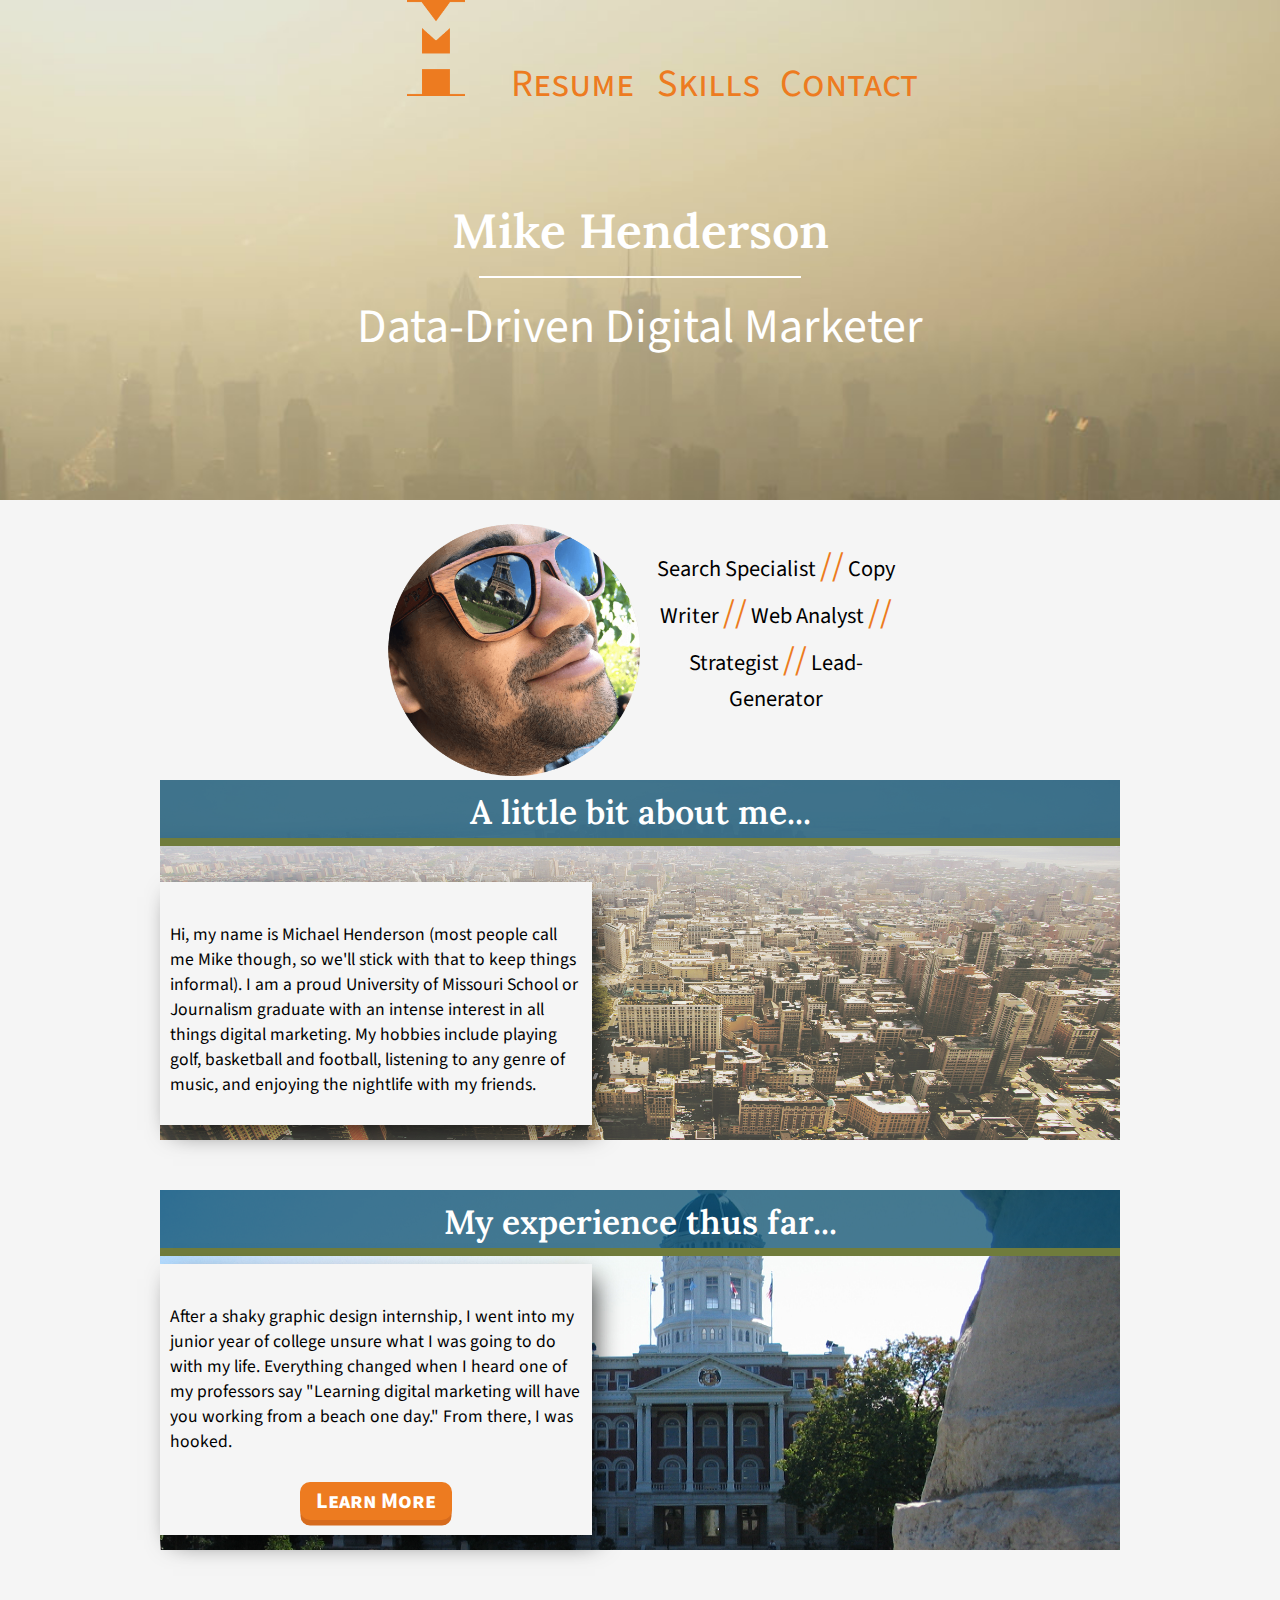
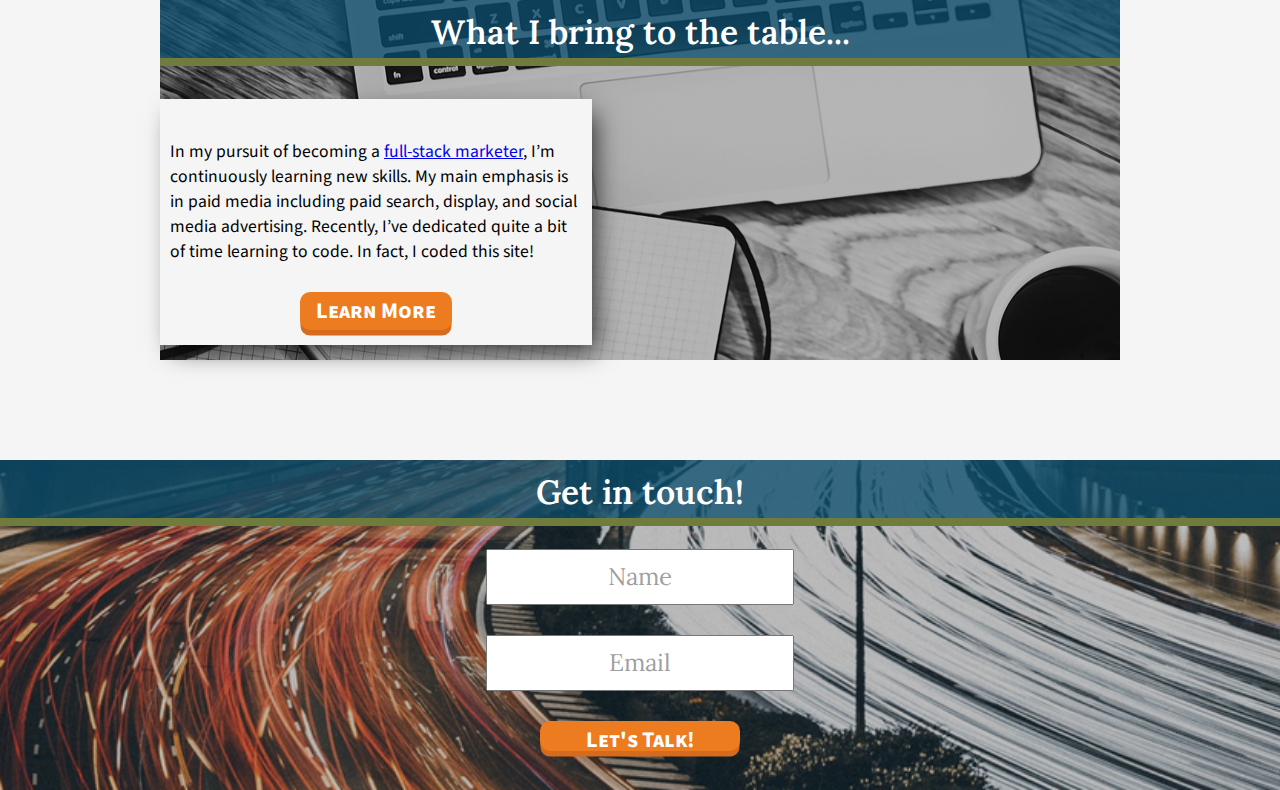
<file: index.html>
<!DOCTYPE html>
<html lang="en">
	<head>
    	<meta charset="utf-8">
    	<meta name="description" content="Mike Henderson is a Mizzou grad with extensive experience in the online marketing space.">
    	<meta name="keywords" content="michael henderson, chicago digital marketer, mike henderson">
    	<meta name="viewport" content="width=device-width">
    	<meta name="viewport" content="initial-scale=1, maximum-scale=1, user-scalable=no">

	
		<title>Michael Henderson - Digital Marketer</title>

		<!--Google fonts -->
		<link href='https://fonts.googleapis.com/css?family=Lora:400,700' rel='stylesheet' type='text/css'>
		<link href='https://fonts.googleapis.com/css?family=Source+Sans+Pro:400,700,900,300italic' rel='stylesheet' type='text/css'>

		<!--External CSS -->
		<link rel="stylesheet" href="css/normalize.css">
		<link rel="stylesheet" href="css/index-style.css">
	</head>
	<body>
	<div id="wrapper">
	<header>
		<nav>
			<!--LOGO <a href="index.html"><img src="" alt=""></a> -->
			<ul id="page-header-right">
				<a href="index.html"><li id="logo"><img src="images/New_Logo_Orange.png"></li></a>
				<a href="resume.html"><li class="row1">Resume</li></a>
				<a href="skills.html"><li class="row1">Skills</li></a>
				<a href="contact.html"><li class="row2">Contact</li></a>
			</ul>
		</nav>
	</header>
	<div id="hero-image">
		<div id="hero-text">
			<p id="headline">Mike Henderson</p>
			<div id="divider"></div>
			<p id="subheadline">Data-Driven Digital Marketer</p>
		</div>	
	</div>
	<div id="bio">
		<img src="images/CirclePic.png" alt="Michael Henderson Bio Pic">
		<p>Search Specialist <span>//</span> Copy Writer <span>//</span> Web Analyst <span>//</span> Strategist <span>//</span> Lead-Generator</p>
	</div>
	<div class="hp-content" id="about">
		<h1>A little bit about me...</h1>
		<img src="images/midmorning.jpg" alt="cityscape">
			<div class="custom">
				<p>Hi, my name is Michael Henderson (most people call me Mike though, so we'll stick with that to keep things informal). I am a proud University of Missouri School or Journalism graduate with an intense interest in all things digital marketing. My hobbies include playing golf, basketball and football, listening to any genre of music, and enjoying the nightlife with my friends.</p>
			</div>
	</div>
	<div class="hp-content" id="experience">
		<h1>My experience thus far...</h1>
		<img src="images/jesse.jpg" alt="mizzou jesse">
			<div class="custom">
				<p>After a shaky graphic design internship, I went into my junior year of college unsure what I was going to do with my life. Everything changed when I heard one of my professors say "Learning digital marketing will have you working from a beach one day." From there, I was hooked.</p>
				<a href="resume.html"><button>Learn More</button></a>
			</div>
	</div>
	<div class="hp-content" id="bring-to-the-table">
		<h1>What I bring to the table...</h1>
		<img src="images/skills.jpg" alt="working desk">
			<div class="custom">
				<p>In my pursuit of becoming a <a href="http://www.geekwire.com/2013/commentary-startup-marketing-minds-aka-fullstack-marketers/" target="_blank">full-stack marketer</a>, I’m continuously learning new skills. My main emphasis is in paid media including paid search, display, and social media advertising. Recently, I’ve dedicated quite a bit of time learning to code. In fact, I coded this site!</p>
				<a href="skills.html"><button>Learn More</button></a>
			</div>
	</div>
	<footer>
		<h1>Get in touch!</h1>
		<form action="http://formspree.io/henderson.michael8@gmail.com" method="post">
			<input type="text" name="name" value="Name" class="formfield" required>
			<input type="email" name="email" value="Email" class="formfield" required>
			<input type="submit" name="submit" value="Let's Talk!" id="submit">
			<!--NEED TO USE JS TO DELETE DEFAULT VALUES-->
		</form>
	</footer>
	</div>
	<script type="text/javascript" src="js/jquery.min.js"></script>
	<script type="text/javascript" src="js/index.js"></script>	
	</body>
</html>
<!--
<!DOCTYPE html>
<html lang="en">
	<head>
    	<meta charset="utf-8">
    	<meta name="description" content="Mike Henderson is a Mizzou grad with extensive experience in the online marketing space.">
    	<meta name="keywords" content="michael henderson, chicago digital marketer, mike henderson">
	
		<title>Michael Henderson - Digital Marketer</title>
		
		<!--Google fonts
		<link href='http://fonts.googleapis.com/css?family=Titillium+Web:200,300,600,400,400italic,700,300italic,600italic|Oswald:400,300' rel='stylesheet' type='text/css'> -->

		<!--external CSS link
		<link rel="stylesheet" href="css/normalize.css">
		<link rel="stylesheet" href="css/index-style.css"> -->
<!--
	</head>
	<body>
	<div class="wrapper">
	<header>
		<nav>
			<a href="index.html"><img src="images/New_Logo_Thick.png" alt="Michael-Henderson-Logo"></a>
			<ul>
				<a href="index.html"><li class="row1">About</li></a>
				<a href="experience.html"><li class="row1">Experience</li></a>
				<a href="skills.html"><li class="row1">Skills</li></a>
				<a href="https://www.tumblr.com/blog/innuhendo" target="_blank"><li class="row2">Journal</li></a>
				<a href="the-other-michael-henderson.html"><li id="other">The <span>Other</span> Michael Henderson</li></a>
				<a href="contact.html"><li class="row2">Contact</li></a>
			</ul>
		</nav>
	</header>
		<article id="intro">
			<img class="bio-pic" src="images/Bio_Pic_Oval.png" alt="Michael-Henderson">
			<h1>A little bit about me...</h1>
				<p>Hi, my name is Michael Henderson (most people call me Mike though, so we'll stick with that to keep things informal). I am a proud University of Missouri School or Journalism graduate with an intense interest in all things digital marketing. My hobbies include playing golf, basketball and football, listening to any genre of music, and enjoying the nightlife with my friends.</p>  
		     	<p>Now, you may be asking yourself why you're here.  Well odds are it has something to do with that extremely handsome man to the left.  As I said earlier, I am a recent graduate so networking is a must. If you're feeling friendly, go ahead and connect with me socially through the tabs on the <a href="contact.html">contact page</a>. If you'd like to learn more about me, feel free to browse my site. After all, that's what it's here for.<span> Beware, though, for the "Other Michael Henderson" tab.</span></p>
		     	<p>If you're playing hard to get I can tell you everything you need to know right here. I am an online marketer.  I have experience in Paid Search Facebook Ads, RTB, and SEO.  I am currently the Digital Marketing Director at SuretyBonds.com.</p>
		</article>
		<div id="icon-bar">
			<div class="hp-icons favorite"><a href="#favorite"><img src="images/favorite.png" alt="Favorite-Things"></a></div>
			<div class="hp-icons map"><a href="#map"><img src="images/Map-Icon.png" alt="Map"></a></div>
			<div class="hp-icons sport"><a href="#sport"><img src="images/foam-finger.png" alt="Sports-Fan"></a></div>
			<div class="hp-icons music"><a href="#music"><img src="images/Music-note.png" alt="Music Note"></a></div>
		</div>
			<article id="favorite" class="content">
				<h2>My favorite things to eat, see, and do</h2>
					<ul class="favorited column1">
						<li><span>Movie:</span> Bad Boys 2</li>
						<li><span>Food:</span> Pizza</li>
						<li><span>Drink:</span> Jack and ginger ale</li>
						<li><span>Color:</span> Purple (if you can't tell by the design)</li>
					</ul>
					<ul class="favorited column2">
						<li><span>Sport to play:</span> Golf</li>
						<li><span>Sport to watch:</span> Basketball</li>
						<li><span>Place to visit:</span> Maui (pending more travel)</li>
						<li><span>Quote:</span> "Many a false step are made by standing still"</li>
					</ul>
			</article>
			<article id="map" class="content">
				<h2>Where in the world have I been?</h2>
					    <script src="https://maps.googleapis.com/maps/api/js"></script>
					    <script>
					      function initialize() {
					        var mapCanvas = document.getElementById('map-canvas');
					        var mapOptions = {
					          center: new google.maps.LatLng(56,-140),
					          zoom:4,
					          mapTypeId: google.maps.MapTypeId.ROADMAP
					        }
					        var map = new google.maps.Map(mapCanvas, mapOptions)
					      }
					      google.maps.event.addDomListener(window, 'load', initialize);
					      google.maps.event.trigger('map-canvas', 'resize');
					    </script>
                 		<div id="map-canvas"></div>
            </article>
			<article id="sport" class="content">
				<h2>My allegance goes toward the following</h2>
					<div class="sports-logo" id="mizzou-logo"><img src="images/mizzou_logo.png" alt="Mizzou Logo"></div>
					<div class="sports-logo" id="blues-logo"><img src="images/St_Louis_Blues_Logo.png" alt="STL Blues Logo"></div>
					<div class="sports-logo" id="cardinals-logo"><img src="images/St_Louis_Cardinals_Logo" alt="STL Cardinals Logo"></div>
					<div class="sports-logo" id="bulls-logo"><img src="images/Chicago_Bulls_logo.png" alt="Chicago Bulls Logo"></div>
			</article>
			<article id="music" class="content">
				<h2>Here's what I'm currently listening to</h2>
			</article>
		</div>
		<script type="text/javascript" src="js/jquery.min.js"></script>
		<script type="text/javascript" src="js/index.js"></script>
	</body>
	</html> -->
</file>
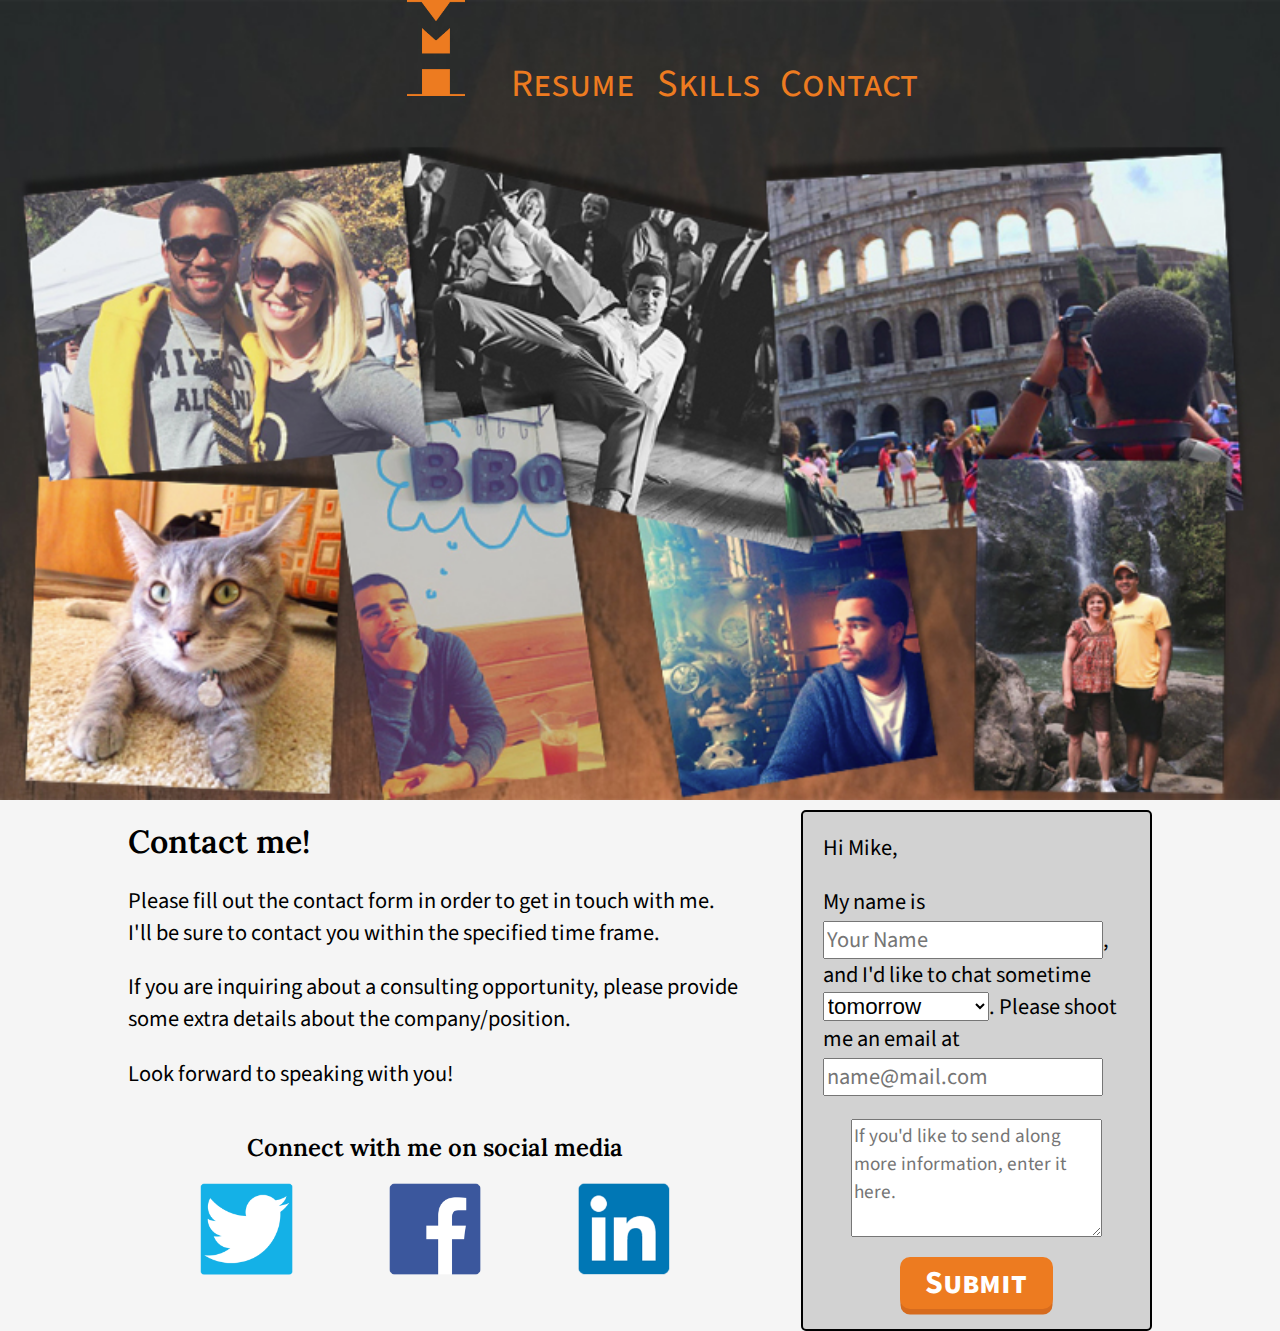
<file: contact.html>
<!DOCTYPE html>
<html lang="en">
	<head>
    	<meta charset="utf-8">
    	<meta name="description" content="Mike Henderson is a Mizzou grad with extensive experience in the online marketing space.">
    	<meta name="keywords" content="michael henderson, chicago digital marketer, mike henderson">
    	<meta name="viewport" content="width=device-width">
    	<meta name="viewport" content="initial-scale=1, maximum-scale=1, user-scalable=no">

	
		<title>Michael Henderson - Digital Marketer</title>

		<!--Google fonts -->
		<link href='https://fonts.googleapis.com/css?family=Lora:400,700' rel='stylesheet' type='text/css'>
		<link href='https://fonts.googleapis.com/css?family=Source+Sans+Pro:400,700,900,300italic' rel='stylesheet' type='text/css'>

		<!--External CSS -->
		<link rel="stylesheet" href="css/normalize.css">
		<link rel="stylesheet" href="css/contact-style.css">
	</head>
	<header>
		<nav>
			<!--LOGO <a href="index.html"><img src="" alt=""></a> -->
			<ul id="page-header-right">
				<a href="index.html"><li id="logo"><img src="images/New_Logo_Orange.png"></li></a>
				<a href="resume.html"><li class="row1">Resume</li></a>
				<a href="skills.html"><li class="row1">Skills</li></a>
				<a href="contact.html"><li class="row2">Contact</li></a>
			</ul>
		</nav>
	</header>
	<body>
		<div id="hero-image">
			<!--<img src="images/collage_transparent.png" alt="michael henderson collage">-->
		</div>
		<div id="wrapper">
			<div id="welcome">
			<h1>Contact me!</h1>
				<p>Please fill out the contact form in order to get in touch with me. I'll be sure to contact you within the specified time frame.</p>
				<p>If you are inquiring about a consulting opportunity, please provide some extra details about the company/position.</p>
				<p id="contact-thank-you">Look forward to speaking with you!</p>
			</div>
			<form action="http://formspree.io/henderson.michael8@gmail.com" method="post">
				<p id="contact-intro">Hi Mike,</p>
				<p>My name is <input type="text" id="name" placeholder="Your Name" required>, and I'd like to chat sometime <select name="time"> <option value="tomorrow">tomorrow</option> <option value="later-this-week">later this week</option> <option value="next-week">next week</option></select>. Please shoot me an email at <input type="email" id="email" name="email" placeholder="name@mail.com" required></p>
				<textarea name="more-information" id="more-information" rows="4" cols="42" placeholder="If you'd like to send along more information, enter it here."></textarea>
				<div id="button"><input type="submit" id="submit"></div>
			</form>
			<div id="social">
			<h2>Connect with me on social media</h2>
				<div class="social">
					<a href="https://twitter.com/innuHendo" target="_blank"><img src="images/twitter.png" alt="twitter-icon"></a>
				</div>
				<div class="social">
					<a href="https://www.facebook.com/mike.henderson.750" target="_blank"><img src="images/facebook.png" alt="facebook-icon"></a>
				</div>
				<div class="social">
					<a href="https://www.linkedin.com/in/mikedhenderson" target="_blank"><img src="images/linkedin.png" alt="linkedin-icon"></a>
				</div>
			</div>	
		</div>		
	</body>
</html>
</file>
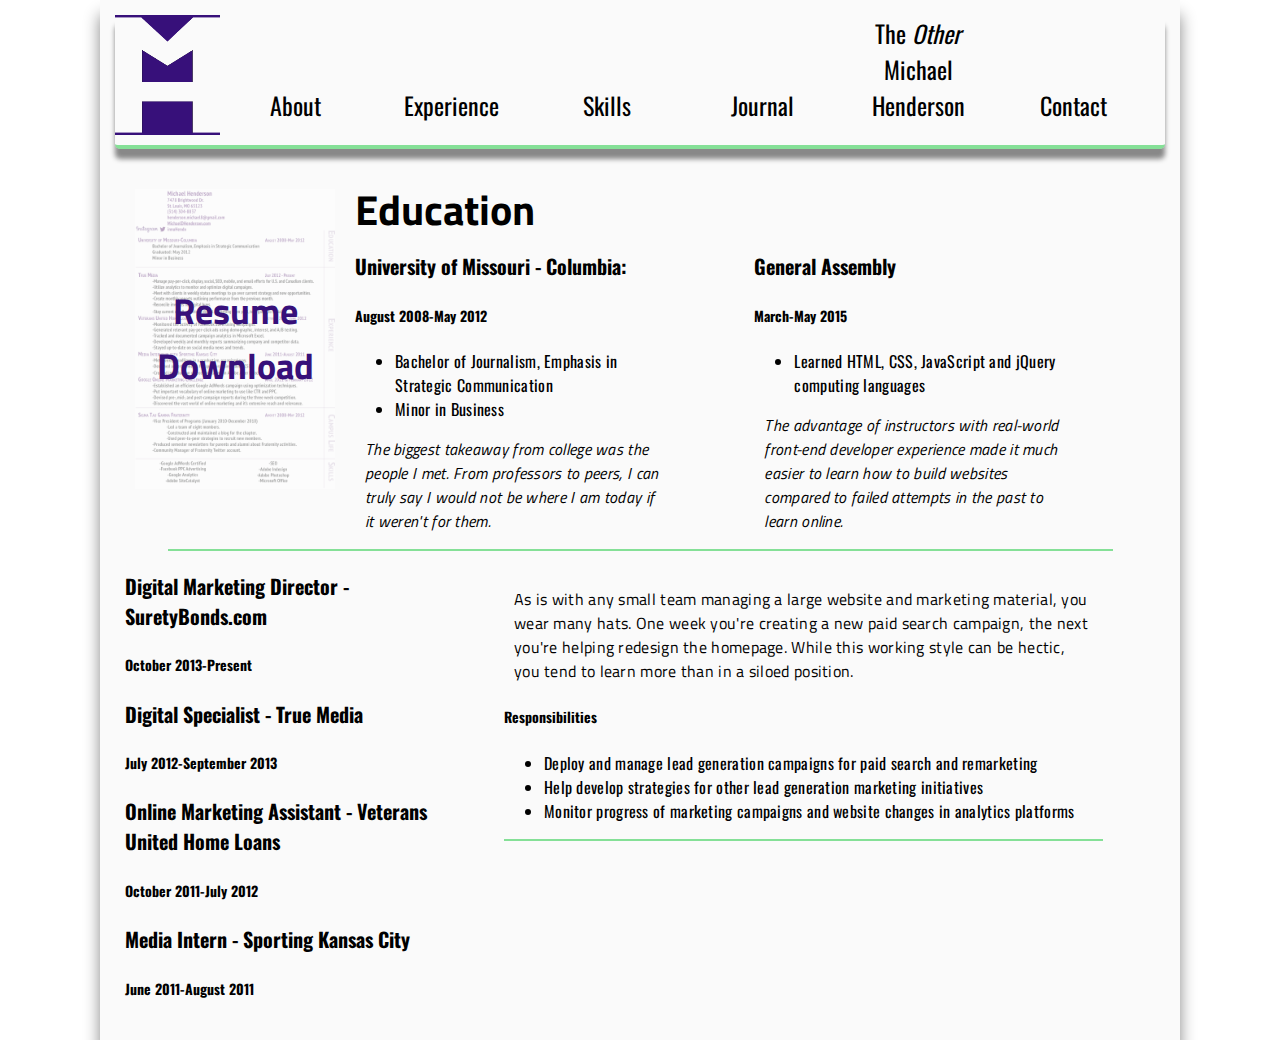
<file: experience.html>
<!DOCTYPE html>
<html lang="en">
	<head>
    	<meta charset="utf-8">
    	<meta name="description" content="Learn about Mike's education and experience as an online marketer">
    	<meta name="keywords" content="michael henderson experience, chicago digital marketer, mike henderson jobs">
	
		<title>Michael Henderson's Experience</title>
		
		<!--Google fonts -->
		<link href='http://fonts.googleapis.com/css?family=Titillium+Web:200,300,600,400,400italic,700,300italic,600italic|Oswald:400,300' rel='stylesheet' type='text/css'>

		<!-- external CSS link -->
		<link rel="stylesheet" href="css/normalize.css">
		<link rel="stylesheet" href="css/experience-style.css"> 

	</head>
	<body>
	<div class="wrapper">
	<header>
		<nav>
			<a href="index.html"><img src="images/New_Logo_Thick.png" alt="Michael-Henderson-Logo"></a>
			<ul>
				<a href="index.html"><li class="row1">About</li></a>
				<a href="experience.html"><li class="row1">Experience</li></a>
				<a href="skills.html"><li class="row1">Skills</li></a>
				<a href="https://www.tumblr.com/blog/innuhendo" target="_blank"><li class="row2">Journal</li></a>
				<a href="the-other-michael-henderson.html"><li id="other">The <span>Other</span> Michael Henderson</li></a>
				<a href="contact.html"><li class="row2">Contact</li></a>
			</ul>
		</nav>
	</header>
		<div id="resume">
			<a href="resume.pdf" target="_blank"><img src="images/resume.png" alt="michael henderson resume">
			<h2>Resume Download</h2></a>
		</div>
		<article id="education">
			<h1>Education</h1>
				<div class="edu-col">
				<h3>University of Missouri - Columbia:</h3>
					<h5>August 2008-May 2012</h5>
					<ul>
						<li>Bachelor of Journalism, Emphasis in Strategic Communication</li>
						<li>Minor in Business</li>
					</ul>
				<p>The biggest takeaway from college was the people I met. From professors to peers, I can truly say I would not be where I am today if it weren't for them.</p>
				</div>
				<div class="edu-col">
				<h3>General Assembly</h3>
					<h5>March-May 2015</h5>
					<ul>
						<li>Learned HTML, CSS, JavaScript and jQuery computing languages</li>
					</ul>
				<p>The advantage of instructors with real-world front-end developer experience made it much easier to learn how to build websites compared to failed attempts in the past to learn online. </p>
				</div>
		</article>
		<div id="page-break"></div>
		<div id="experience" class="desktop">
			<article id="job-titles">
			<a href="#surety"><div class="job">
			<h3>Digital Marketing Director - SuretyBonds.com</h3>
				<h5>October 2013-Present</h5>
			</div></a>
			<a href="#true"><div class="job">
			<h3>Digital Specialist - True Media</h3>
				<h5>July 2012-September 2013</h5>
			</div></a>
			<a href="#veterans"><div class= "job">
			<h3>Online Marketing Assistant - Veterans United Home Loans</h3>
				<h5>October 2011-July 2012</h5>
			</div></a>
			<a href="#sporting"><div class="job">
			<h3>Media Intern - Sporting Kansas City</h3>
				<h5>June 2011-August 2011</h5>
			</div></a>
			</article>
			<article id="responsibilities" class="scrollable desktop">
				<div id="surety">
					<p>As is with any small team managing a large website and marketing material, you wear many hats. One week you're creating a new paid search campaign, the next you're helping redesign the homepage. While this working style can be hectic, you tend to learn more than in a siloed position.</p>

					<h5>Responsibilities</h5>
					<ul>
						<li>Deploy and manage lead generation campaigns for paid search and remarketing</li>
						<li>Help develop strategies for other lead generation marketing initiatives</li>
						<li>Monitor progress of marketing campaigns and website changes in analytics platforms</li>
					</ul>
				</div>
				<div id="true">
					<p>My first job out of college at a small agency in Columbia, Missouri gave me a chance to learn the many different digital mediums. From paid search and SEO, to mobile and real-time bidding, my experience was a great primer in online marketing</p>

					<h5>Responsibilities</h5>
					<ul>
						<li>Manage pay-per-click, display (RTB), social, SEO, mobile, and email campaigns for U.S. and Canadian clients</li>
						<li>Create weekly/monthly reports to status meetings with clients</li>
						<li>Reconile invoices for digital buys</li>
					</ul>
				</div>
				<div id="veterans">
					<p>During my time at VU, I managed Facebook "Like" and lead generation campaigns targeting the military. This was my first endeavour into heavy demographic targeting and A/B testing.</p>

					<h5>Responsibilities</h5>
					<ul>
						<li>Generate relevant pay-per-click ads using Facebook demographic and interest data.</li>
						<li>Track and document campaign metrics in Microsoft Excel</li>
						<li>Develop weekly reports summarizing company and competitor analysis</li>
					</ul>
				</div>
				<div id="sporting">
					<p>Quite possibly the coolest job I've ever had was designing ads and graphics for signage in the new stadium of the MLS team Sporting Kansas City. This summer internship required a creative mind and attention to detail.</p>

					<h5>Responsibilities</h5>
					<ul>
						<li>Designed advertising for sponsors using Adobe Creative Suite</li>
						<li>Helped create introductory video for players in Adboe After Effects</li>
						<li>Met weekly deadlines in a productive, organized way</li>
					</ul>
				</div>
				</article>
			</div>
			<!-- Responsive Content -->
			<div class="mobile">
				<h3>Digital Marketing Director - SuretyBonds.com</h3>
				<h5>October 2013-Present</h5>
					<p>As is with any small team managing a large website and marketing material, you wear many hats. One week you're creating a new paid search campaign, the next you're helping redesign the homepage. While this working style can be hectic, you tend to learn more than in a siloed position.</p>

					<h5>Responsibilities</h5>
					<ul>
						<li>Deploy and manage lead generation campaigns for paid search and remarketing</li>
						<li>Help develop strategies for other lead generation marketing initiatives</li>
						<li>Monitor progress of marketing campaigns and website changes in analytics platforms</li>
					</ul>
			</div>
			<div class="mobile">
				<h3>Digital Specialist - True Media</h3>
				<h5>July 2012-September 2013</h5>
					<p>My first job out of college at a small agency in Columbia, Missouri gave me a chance to learn the many different digital mediums. From paid search and SEO, to mobile and real-time bidding, my experience was a great primer in online marketing</p>

					<h5>Responsibilities</h5>
					<ul>
						<li>Manage pay-per-click, display (RTB), social, SEO, mobile, and email campaigns for U.S. and Canadian clients</li>
						<li>Create weekly/monthly reports to status meetings with clients</li>
						<li>Reconile invoices for digital buys</li>
					</ul>
			</div>
			<div class="mobile">
				<h3>Online Marketing Assistant - Veterans United Home Loans</h3>
				<h5>October 2011-July 2012</h5>
					<p>During my time at VU, I managed Facebook "Like" and lead generation campaigns targeting the military. This was my first endeavour into heavy demographic targeting and A/B testing.</p>

					<h5>Responsibilities</h5>
					<ul>
						<li>Generate relevant pay-per-click ads using Facebook demographic and interest data.</li>
						<li>Track and document campaign metrics in Microsoft Excel</li>
						<li>Develop weekly reports summarizing company and competitor analysis</li>
					</ul>
			</div>
			<div class="mobile">
				<h3>Media Intern - Sporting Kansas City</h3>
				<h5>June 2011-August 2011</h5>
				<p>Quite possibly the coolest job I've ever had was designing ads and graphics for signage in the new stadium of the MLS team Sporting Kansas City. This summer internship required a creative mind and attention to detail.</p>

					<h5>Responsibilities</h5>
					<ul>
						<li>Designed advertising for sponsors using Adobe Creative Suite</li>
						<li>Helped create introductory video for players in Adboe After Effects</li>
						<li>Met weekly deadlines in a productive, organized way</li>
					</ul>
			</div>
	<script type="text/javascript" src="js/jquery.min.js"></script>
	<script type="text/javascript" src="js/experience.js"></script>
	</div>
	</body>
	</html>
</file>
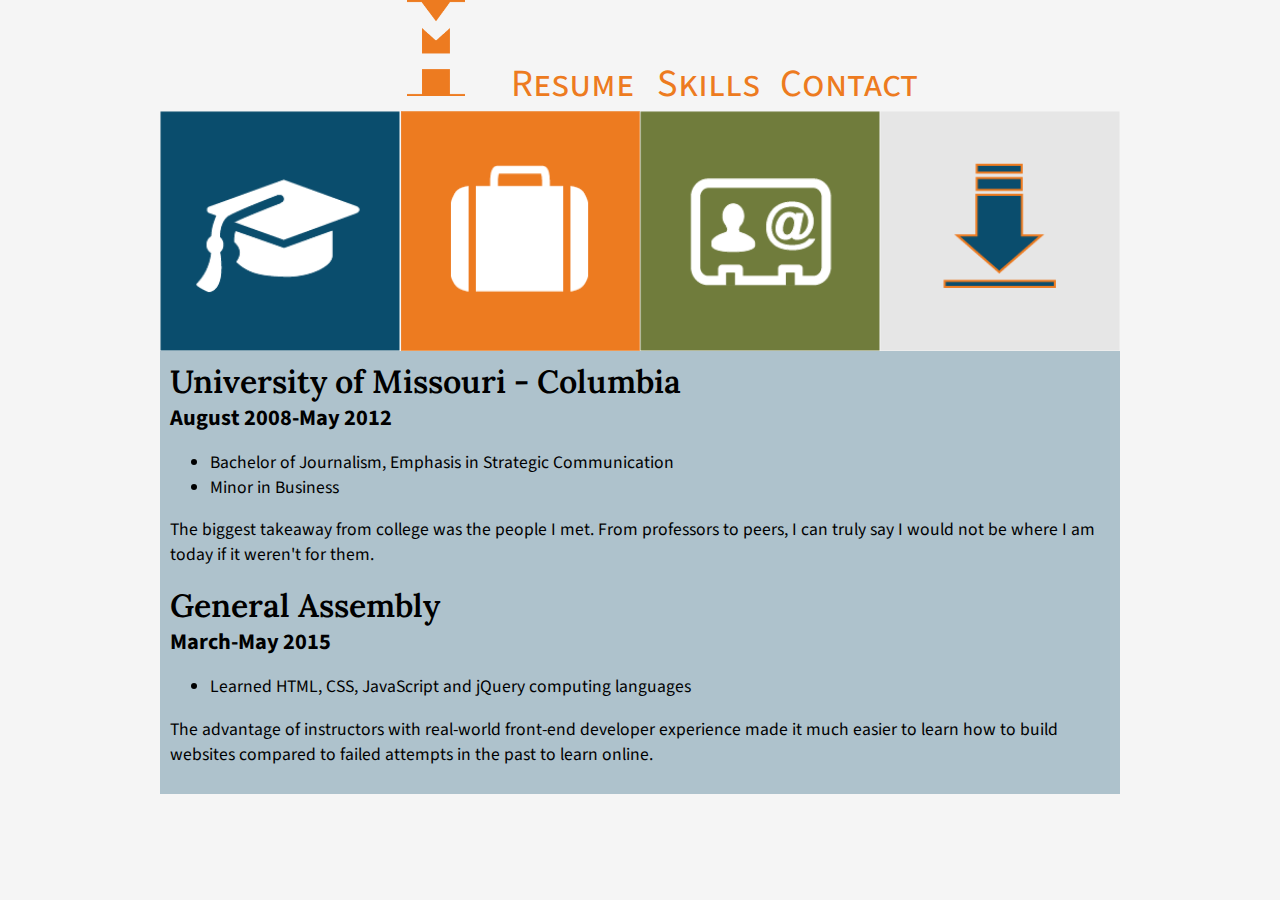
<file: resume.html>
<!DOCTYPE html>
<html lang="en">
	<head>
    	<meta charset="utf-8">
    	<meta name="description" content="Learn about Mike's education and experience as an online marketer">
    	<meta name="keywords" content="michael henderson experience, chicago digital marketer, mike henderson jobs">
    	<meta name="viewport" content="width=device-width">
    	<meta name="viewport" content="initial-scale=1, maximum-scale=1, user-scalable=no">
	
		<title>Michael Henderson's Resume</title>
		
		<!--Google fonts -->
		<link href='https://fonts.googleapis.com/css?family=Lora:400,700' rel='stylesheet' type='text/css'>
		<link href='https://fonts.googleapis.com/css?family=Source+Sans+Pro:400,700,900,300italic' rel='stylesheet' type='text/css'>

		<!-- external CSS link -->
		<link rel="stylesheet" href="css/normalize.css">
		<link rel="stylesheet" href="css/resume-style.css"> 

	</head>
	<header>
		<nav>
			<!--LOGO <a href="index.html"><img src="" alt=""></a> -->
			<ul id="page-header-right">
				<a href="index.html"><li id="logo"><img src="images/New_Logo_Orange.png"></li></a>
				<a href="resume.html"><li class="row1">Resume</li></a>
				<a href="skills.html"><li class="row1">Skills</li></a>
				<a href="contact.html"><li class="row2">Contact</li></a>
			</ul>
		</nav>
	</header>
	<body>
		<div id="wrapper">
			<div id="categories">
				<a href="#education"><img src="images/Graduation-Cap.png" alt="Michael Henderson's Education"></a>
				<a href="#experience"><img src="images/Briefcase.png" alt="Michael Henderson's Work Experience"></a>
				<a href="#contact"><img src="images/contact.png" alt="Michael Henderson's Contact Information"></a>
				<a href="#resume"><img src="images/download.png" alt="Download Michael Henderson's Resume"></a>
			</div>
				<article id="resume-content">
					<div id="education" class="content">
						<h3>University of Missouri - Columbia</h3>
							<h5>August 2008-May 2012</h5>
							<ul>
								<li>Bachelor of Journalism, Emphasis in Strategic Communication</li>
								<li>Minor in Business</li>
							</ul>
						<p>The biggest takeaway from college was the people I met. From professors to peers, I can truly say I would not be where I am today if it weren't for them.</p>
						<h3>General Assembly</h3>
							<h5>March-May 2015</h5>
							<ul>
								<li>Learned HTML, CSS, JavaScript and jQuery computing languages</li>
							</ul>
						<p>The advantage of instructors with real-world front-end developer experience made it much easier to learn how to build websites compared to failed attempts in the past to learn online. </p>
					</div>
					<div id="experience" class="content">
						<h3>Digital Marketing Director - SuretyBonds.com</h3>
							<h5>October 2013-Present</h5>
								<p>As is with any small team managing a large website and marketing material, you wear many hats. One week you're creating a new paid search campaign, the next you're helping redesign the homepage. While this working style can be hectic, you tend to learn more than in a siloed position.</p>

							<h5>Responsibilities</h5>
								<ul>
									<li>Deploy and manage lead generation campaigns for paid search and remarketing</li>
									<li>Help develop strategies for other lead generation marketing initiatives</li>
									<li>Monitor progress of marketing campaigns and website changes in analytics platforms</li>
								</ul>

						<h3>Digital Specialist - True Media</h3>
							<h5>July 2012-September 2013</h5>
								<p>My first job out of college at a small agency in Columbia, Missouri gave me a chance to learn the many different digital mediums. From paid search and SEO, to mobile and real-time bidding, my experience was a great primer in online marketing</p>

								<h5>Responsibilities</h5>
								<ul>
									<li>Manage pay-per-click, display (RTB), social, SEO, mobile, and email campaigns for U.S. and Canadian clients</li>
									<li>Create weekly/monthly reports to status meetings with clients</li>
									<li>Reconile invoices for digital buys</li>
								</ul>
						<h3>Online Marketing Assistant - Veterans United Home Loans</h3>
							<h5>October 2011-July 2012</h5>
								<p>During my time at VU, I managed Facebook "Like" and lead generation campaigns targeting the military. This was my first endeavour into heavy demographic targeting and A/B testing.</p>

								<h5>Responsibilities</h5>
								<ul>
									<li>Generate relevant pay-per-click ads using Facebook demographic and interest data.</li>
									<li>Track and document campaign metrics in Microsoft Excel</li>
									<li>Develop weekly reports summarizing company and competitor analysis</li>
								</ul>
						<h3>Media Intern - Sporting Kansas City</h3>
							<h5>June 2011-August 2011</h5>
								<p>Quite possibly the coolest job I've ever had was designing ads and graphics for signage in the new stadium of the MLS team Sporting Kansas City. This summer internship required a creative mind and attention to detail.</p>

								<h5>Responsibilities</h5>
								<ul>
									<li>Designed advertising for sponsors using Adobe Creative Suite</li>
									<li>Helped create introductory video for players in Adboe After Effects</li>
									<li>Met weekly deadlines in a productive, organized way</li>
								</ul>
					</div>			
					<div id="contact" class="content clearfix">
						<div id="form">
							<form action="http://formspree.io/henderson.michael8@gmail.com" method="post">
								<p id="contact-intro">Hi Mike,</p>
								<p>My name is <input type="text" id="name" placeholder="Your Name" required>, and I'd like to chat sometime <select name="time"> <option value="tomorrow">tomorrow</option> <option value="later-this-week">later this week</option> <option value="next-week">next week</option></select>. Please shoot me an email at <input type="email" id="email" name="email" placeholder="name@mail.com" required></p>
								<textarea name="more-information" id="more-information" rows="4" cols="42" placeholder="If you'd like to send along more information, enter it here."></textarea>
								<div id="button"><input type="submit" id="submit"></div>
							</form>
						</div>
						<div id="social_icons">
							<h3>Connect with me!</h3>
							<a href="https://www.linkedin.com/in/mikedhenderson"><img src="images/linkedin_logo.png" alt="michael henderson linkedin"></a>
							<a href="https://twitter.com/innuHendo"><img src="images/Twitter_logo.png" alt="michael henderson twitter"></a>
							<a href="https://www.facebook.com/mike.henderson.750"><img src="images/facebook.png" alt="michael henderson facebook"></a>
						</div>	
					</div>
					<div id="resume" class="content">
						<div id="resume-download">
							<div id="download-button">
								<a href="Resume.pdf" target="_blank" download="Michael_Henderson_Resume">Download My Resume!</a>
							</div>
							</div>
							<div id="resume-image">
								<a href="Resume.pdf"><img src="images/Resume_still.png" alt="Michael Henderson's Resume"></a>
							</div>	
						</div>
					</div>
				</article>
		</div>
		<script type="text/javascript" src="js/jquery.min.js"></script>
		<script type="text/javascript" src="js/resume.js"></script>		
	</body>
</html>
</file>
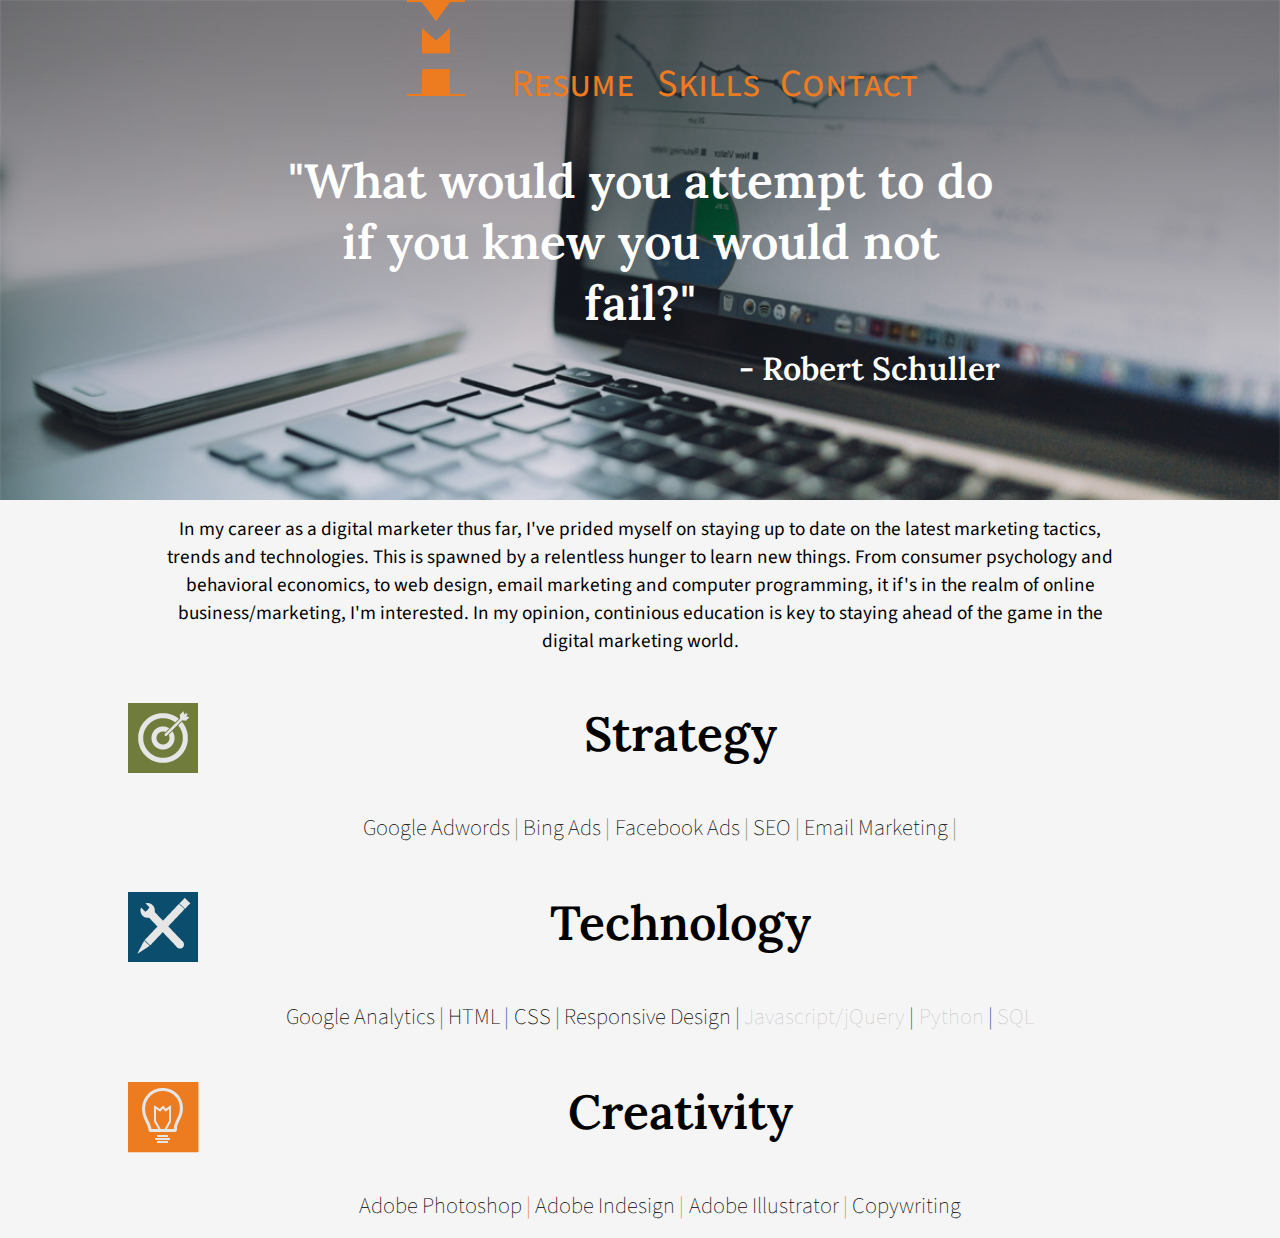
<file: skills.html>
<!DOCTYPE html>
<html lang="en">
	<head>
    	<meta charset="utf-8">
    	<meta name="description" content="Learn about Mike's constantly evolving digital marketing skills">
    	<meta name="keywords" content="michael henderson skills, chicago digital marketer, mike henderson online marketer">
    	<meta name="viewport" content="width=device-width">
    	<meta name="viewport" content="initial-scale=1, maximum-scale=1, user-scalable=no">
	
		<title>Michael Henderson's Skills</title>
		
		<!--Google fonts -->
		<link href='https://fonts.googleapis.com/css?family=Lora:400,700' rel='stylesheet' type='text/css'>
		<link href='https://fonts.googleapis.com/css?family=Source+Sans+Pro:400,700,900,300italic' rel='stylesheet' type='text/css'>

		<!-- external CSS link -->
		<link rel="stylesheet" href="css/normalize.css">
		<link rel="stylesheet" href="css/skills-style.css"> 

	</head>
	<header>
		<nav>
			<ul id="page-header-right">
				<a href="index.html"><li id="logo"><img src="images/New_Logo_Orange.png"></li></a>
				<a href="resume.html"><li class="row1">Resume</li></a>
				<a href="skills.html"><li class="row1">Skills</li></a>
				<a href="contact.html"><li class="row2">Contact</li></a>
			</ul>
		</nav>
	</header>
	<body>
		<div id="hero-image">
			<div id="hero-text">
				<p id="headline">"What would you attempt to do if you knew you would not fail?"</p>
				<p id="subheadline">- Robert Schuller</p>
			</div>	
		</div>
		<p> In my career as a digital marketer thus far, I've prided myself on staying up to date on the latest marketing tactics, trends and technologies. This is spawned by a relentless hunger to learn new things. From consumer psychology and behavioral economics, to web design, email marketing and computer programming, it if's in the realm of online business/marketing, I'm interested. In my opinion, continious education is key to staying ahead of the game in the digital marketing world.</p>
		<div id="skill-wrapper">
			<div id="strategy" class="skill">
				<img src="images/strategy.png">
				<h3>Strategy</h3>
					<ul>
						<li>Google Adwords <span>|</span></li>
						<li>Bing Ads <span>|</span></li>
						<li>Facebook Ads <span>|</span></li>
						<li>SEO <span>|</span></li>
						<li>Email Marketing <span>|</span></li>
					</ul>
			</div>
			<div id="technology" class="skill">
				<img src="images/Tech_Icon.png">
				<h3>Technology</h3>	
					<ul>
						<li>Google Analytics <span>|</span></li>
						<li>HTML <span>|</span></li>
						<li>CSS <span>|</span></li>
						<li>Responsive Design <span>|</span></li>
						<li class="learning">Javascript/jQuery <span>|</span></li>
						<li class="learning">Python <span>|</span></li>
						<li class="learning">SQL</li>
					</ul>
			</div>
			<div id="creativity" class="skill">
				<img src="images/Creative_Icon.png">
				<h3>Creativity</h3>
					<ul>
						<li>Adobe Photoshop <span>|</span></li>
						<li>Adobe Indesign <span>|</span></li>
						<li>Adobe Illustrator <span>|</span></li>
						<li>Copywriting</li>
					</ul>
			</div>
		</div>	
	</body>
</html>
</file>
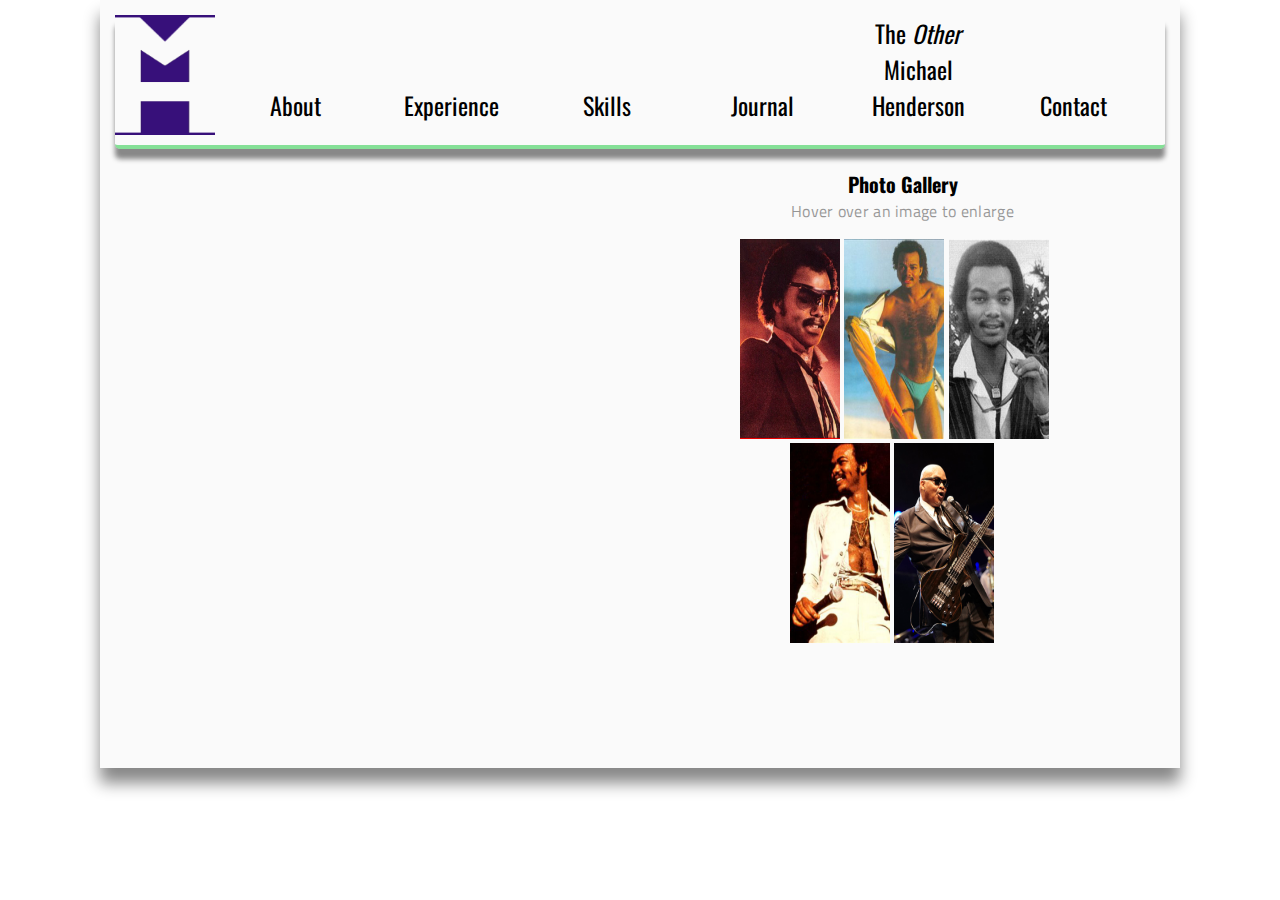
<file: the-other-michael-henderson.html>
<!DOCTYPE html>
<html lang="en">
	<head>
    	<meta charset="utf-8">
    	<meta name="description" content="Enjoy the sweet melody of the R&#38B legend Michael Henderson">
    	<meta name="keywords" content="michael henderson R&#38B, michael henderson music, mike henderson songs">
	
		<title>The Other Michael Henderson</title>
		
		<!--Google fonts -->
		<link href='http://fonts.googleapis.com/css?family=Titillium+Web:200,300,600,400,400italic,700,300italic,600italic|Oswald:400,300' rel='stylesheet' type='text/css'>

		<!-- external CSS link -->
		<link rel="stylesheet" href="css/normalize.css">
		<link rel="stylesheet" href="css/other-style.css"> 

	</head>
	<body>
	<div class="wrapper">
		<nav>
			<a href="index.html" target="_blank"><img src="images/New_Logo_Thick.png" alt="Michael-Henderson-Logo"></a>
			<ul>
				<a href="index.html" target="_blank"><li>About</li></a>
				<a href="experience.html" target="_blank"><li>Experience</li></a>
				<a href="skills.html" target="_blank"><li>Skills</li></a>
				<a href="https://www.tumblr.com/blog/innuhendo" target="_blank"><li>Journal</li></a>
				<a href="the-other-michael-henderson.html"><li>The <span>Other</span> Michael Henderson</li></a>
				<a href="contact.html" target="_blank"><li>Contact</li></a>
			</ul>
		</nav>
		<div id="spotify">
			<iframe src="https://embed.spotify.com/?uri=spotify%3Aalbum%3A7GW0RlC9HlwZIQusFOoHhO&theme=white&view=coverart" width="500" height="580" frameborder="0" allowtransparency="true"></iframe>
		</div>
		<div id="picture-set">
		<h3>Photo Gallery</h3>
			<p>Hover over an image to enlarge</p>

			<div id="picture-set-1">
				<img src="images/michael_henderson_1.jpg" alt="michael henderson slideshow">
				<img src="images/michael_henderson_2.jpg" alt="michael henderson slideshow">
				<img src="images/michael_henderson_3.jpg" alt="michael henderson slideshow">
			</div>
			<div id="picture-set-2">
					<img src="images/michael_henderson_4.jpg" alt="michael henderson slideshow">
					<img src="images/michael_henderson_5.jpg" alt="michael henderson slideshow">
			</div>
		</div>
	<script type="text/javascript" src="js/jquery.min.js"></script>
	<script type="text/javascript" src="js/other.js"></script>
	</div>
	</body>
	</html>
</file>
<file: css/index-style.css>
body{
	background-color: rgb(245,245,245);
	width: 100%;
	position: relative;
}
/*
#wrapper{
	max-width: 100%;
	margin: auto;
	background-color: rgb(230, 230, 230);
	box-shadow: 0px 15px 15px #888888;
}
*/
nav{
	font-family: 'Source Sans Pro', "san-serif";
	font-weight: 400;
	font-size: 2.4em;
	font-variant: small-caps;
	color: rgb(237, 123, 32);
	clear: both;
	width: 100%;
	text-align: center;
}

li img{
	height: auto;
	width: 1.5em;
}

nav ul{
	display: inline-block;
	float: right;
	padding: 0px;
	margin: 0px;
	width: 100%;
}

nav li{
	width: 10%;
	display: inline-block;
	text-align: center;
}

nav a:link{
	color: rgb(237, 123, 32);
	text-decoration: none;
}

nav a:visited{
	color: rgb(237, 123, 32);
	text-decoration: none;
}

nav a:hover{
	color: rgb(237, 123, 32);
	text-decoration: underline;
}

nav a li:hover{
	text-decoration: underline;
	color: rgba(112, 124, 60, 0.7);
	/*-moz-text-decoration-color: rgba(55, 16, 122, 0.7); /* Code for Firefox */
    /*text-decoration-color: rgba(55, 16, 122, 0.7);*/
}

#hero-image{
	background-image: url(../images/morning.jpg);
	height: 500px;
	width: 100%;
	background-color: rgb(10,77,109);
	background-repeat:no-repeat;
   	background-size: cover;
}

#hero-text{
	z-index: 1;
}

#headline{
	font-family: 'Lora', serif;
	font-weight: 600;
	font-size: 3em;
	text-align: center;
	color: white;
	margin-top: 0px;
	margin-bottom: 15px;
	padding-top: 200px;
}

#divider{
	width: 25%;
	margin-left: auto;
	margin-right: auto;
	border-style: solid;
	border-color: white;
	border-width: 0.1em;
}

#subheadline{
	font-family: 'Source Sans Pro', "san-serif";
	font-weight: 400;
	font-size: 3em;
	text-align: center;
	color: white;
	margin-top: 15px;
}

div #bio{
	margin-right: auto;
	margin-left: auto;
	margin-top: 20px;
	display: block;
	width: 40%;
	position: relative;
}

#bio p{
	font-family: 'Source Sans Pro', "san-serif";
	font-weight: 400;
	font-size: 1.4em;
	display: inline-block;
	max-width: 255px;
	height: auto;
	position: absolute;
	text-align: center;
	overflow: hidden;
}

#bio span{
	color: rgb(237, 123, 32);
	font-size: 1.5em;
}

#bio img{
	height: auto;
	max-width: 50%;
	display: inline-block;
	margin-right: 15px;
}

h1{
	font-family: 'Lora', serif;
	font-weight: 600;
	font-size: 2.1em;
	text-align: center;
	padding-top: 10px;
	padding-bottom: 5px;
	border-width: 0px 0px 8px 0px;
	border-style: solid;
	border-color: rgb(112, 124, 60);
	background-color: rgba(10,77,109, 0.75);
	color: white;
	margin-top: 100px;
}

div .custom{
	background-color: rgb(245, 245, 245);
    width: 45%;
    text-align: center;
    position: absolute;
    bottom: 15px;
	-webkit-box-shadow: 8px 10px 24px -5px rgba(0,0,0,0.75);
	-moz-box-shadow: 8px 10px 24px -5px rgba(0,0,0,0.75);
	box-shadow: 8px 10px 24px -5px rgba(0,0,0,0.75);
}

.custom button{
	margin-bottom: 15px;
	width: 35%;
	text-align: center;
	font-family: "source Sans Pro", "san-serif";
	font-weight: 700;
	font-size: 1.4em;
	font-variant: small-caps;
	background-color: rgb(237, 123, 32);
	color: white;
	border-color: rgba(237, 123, 32, 0.0);
	border-radius: 10px;
	-webkit-box-shadow: 0px 6px 0px -0.5px rgba(214,107,30,1);
	-moz-box-shadow: 0px 6px 0px -0.5px rgba(214,107,30,1);
	box-shadow: 0px 6px 0px -0.5px rgba(214,107,30,1);
	z-index: 10;
}

.hp-content{
	width: 75%;
	height: 360px;
	display: block;
	margin-left: auto;
	margin-right: auto;
}

.hp-content img{
    border: 0;
    width: 100%;
    height: 360px;
}

div .hp-content{
	position: relative;
	margin-bottom: 50px;
}

.hp-content h1{
	position: absolute;
	width: 100%;
	top: 0px;
	margin-top: 0px;
}

.hp-content p{
	font-family: 'Source Sans Pro', "san-serif";
	font-weight: 400;
	font-size: 1.1em;
	text-align: left;
	margin-top: 30px;
	padding: 10px 10px 10px 10px;
}

/*#about{
	background-image: url(../images/midmorning.jpg);
	background-color: rgb(10,77,109);
	background-repeat:no-repeat;
	background-size: cover;
}

#experience{
	background-image: url(../images/jesse.jpg);
	background-color: rgb(10,77,109);
	background-repeat:no-repeat;
	background-size: cover;
}

#bring-to-the-table{
	background-image: url(../images/skills.jpg);
	background-color: rgb(10,77,109);
	background-repeat:no-repeat;
	background-size: cover;
}*/

footer{
	margin-top: 50px;
	width: 100%;
	height: 330px;
	position: relative;
	bottom: 0;
	background-image: url(../images/night1.jpg);
	background-size: cover;
	display: block;
	margin-left: auto;
	margin-right: auto;
	background-repeat: no-repeat;
}

footer input{
	display: block;
	margin-bottom: 30px;
	width: 300px;
	height: 50px;
	margin-left: auto;
	margin-right: auto;
	font-family: "Lora", "serif";
	font-weight: 400;
	font-size: 1.5em;
	text-align: center;
	color: rgba(0, 0, 0, 0.4)
}

footer #submit{
	width: 200px;
	height: 30px;
	margin-left: auto;
	margin-right: auto;
	bottom: 0;
	font-family: "source Sans Pro", "san-serif";
	font-weight: 700;
	font-size: 1.4em;
	font-variant: small-caps;
	text-align: center;
	background-color: rgb(237, 123, 32);
	color: white;
	border-color: rgba(237, 123, 32, 0.0);
	border-radius: 10px;
	-webkit-box-shadow: 0px 6px 0px -0.5px rgba(214,107,30,1);
	-moz-box-shadow: 0px 6px 0px -0.5px rgba(214,107,30,1);
	box-shadow: 0px 6px 0px -0.5px rgba(214,107,30,1);
}

/*Responsive Design*/

@media screen and (max-width: 1000px){
	nav{
		font-size: 2em;
	}

	li img{
	height: auto;
	width: 1.7em;
	}

	nav #logo{
		width: 15%;
		padding: none;
		position: static;
	}

	nav li{
		width: 25%;
		position: relative;
		bottom: 25px;
	}

	#divider{
		width: 75%;
	}

	div #bio{
		width: 100%;
	}

	#bio img{
		max-width: 20%;
		margin-left: 50px;
	}

	#bio p{
		max-width: 60%;
	}

	div .custom{
		width: 100%;
		position: absolute;
		bottom: 0px;
		-webkit-box-shadow: 0px 10px 12px 0px rgba(150,150,150,0.65);
		-moz-box-shadow: 0px 10px 12px 0px rgba(150,150,150,0.65);
		box-shadow: 0px 10px 12px 0px rgba(150,150,150,0.65);
	}

	.hp-content{
		width: 100%;
	}

	/*article{
		width: 100%;
	}*/

	.hp-content h1{
		font-size: 1.8em;
	}

	.custom p{
		margin-bottom: 0px;
		position: relative;
		bottom: 15px;
	}

	.custom button{
		margin-bottom: 10px;
	}
}

@media screen and (max-width: 715px){
	/*.hp-content img{
		visibility: visible;
	}*/

	#bio img{
		margin-right: 0px;
		margin-left: 0px;
		max-width: 50%;
	}	

	#bio p{
		max-width: 50%;
		font-size: 2em;
		margin-right: 5px;
	}

	div .hp-content{
		height: 450px;
	}
}

@media screen and (max-width: 715px) and (max-width: 670px){
	#bio p{
		font-size: 1.8em;
	}

	#headline{
		padding-top: 125px;
	}
}

@media screen and (max-width: 715px) and (max-width: 540px){
	#bio p{
		font-size: 1.5em;
	}
}

@media screen and (max-width: 715px) and (max-width: 450px){
	#bio p{
		font-size: 1.2em;
	}

	.custom button{
		width: 50%;
	}
}

@media screen and (max-width: 715px) and (max-width: 360px){
	#bio p{
		font-size: 1em;
	}
}

/*
.clearfix:after {
     content: ".";
     display: block;
     clear: both;
     visibility: hidden;
     line-height: 0;
     height: 0;
}

.wrapper{
	max-width: 1050px;
	margin: auto;
	padding: 15px;
	background-color: rgb(250, 250, 250);
	box-shadow: 0px 15px 15px #888888;
}

nav{
	box-shadow: 0px 10px 5px #888888;
	margin-bottom: 20px;
	border-bottom: solid rgba(16, 198, 51, 0.5) 4px;
	border-radius: 5px;
	clear: both;
	width: 100%;
	height: 130px;
}

nav img{
	width: 10%;
	height: 120px;
	float: left;
	display: inline-block;
}

nav ul{
	display: inline-block;
	float: right;
	padding: 0px;
	margin: 0px;
	width: 90%;
}

nav li{
	width: 16%;
	display: inline-block;
	text-align: center;
	font-family: 'Oswald', sans-serif; font-weight: 400;
	font-size: 24px;
}

nav a:link{
	text-decoration: none;
	color: black;
}

nav a:visited{
	text-decoration: none;
	color: black;
}

nav a:hover{
	text-decoration: underline;
	color: black;
}

nav a li:hover{
	text-decoration: underline;
	color: rgba(55, 16, 122, 0.7);
	-moz-text-decoration-color: rgba(55, 16, 122, 0.7); *//* Code for Firefox */
    /*text-decoration-color: rgba(55, 16, 122, 0.7);
}

nav li span{
	font-style: italic;
}

#intro img{
	float: left;
	width: 20%;
}

#intro{
	background-color: rgba(55, 16, 122, 0.5);
	width: 100%;
	border-radius: 25px;
}

article h1{
	font-family: 'Titillium Web', sans-serif; font-weight: 700;
	font-size: 3em;
	margin-bottom: 10px;
}

#intro p{
	font-family: 'Titillium Web', sans-serif; font-weight: 400;
	margin-right: 10px;
	margin-left: 10px;
	font-size: 1em;
	letter-spacing: 0.3px;
}

#icon-bar{
	width: 100%;
}

#icon-bar div{
	display: inline-block;
	width: 24%;
}

.hp-icons img{
	width: 100px;
	height: 110px;
	margin: 20px 75px 0px 75px;
}

article .content{
	width: 100%;
}

article h2{
	font-family: 'Titillium Web', sans-serif; font-weight: 700;
	font-size: 2em;
	width: 100%;
	margin-bottom: 10px;
	text-align: center;
}

.faded{
	opacity: 0.4;
}

#favorite ul{
	width: 40%;
	display: inline-block;
}

ul.favorited{
	list-style-image: url('../images/favorite-bullet-blue.png');
}

.column1{
	margin-left: 7%;
}

*/
/*.column2{
	margin-right: 10%;
}*/
/*
.favorited li{
	font-family: 'Titillium Web', sans-serif; font-weight: 400;
	font-size: 1em;
	letter-spacing: 0.3px;
	padding-bottom: 5px;
}

.favorited li span{
	font-weight: bold;
}

#favorite{
	display: none;
}

#map{
	display: none;
}

#sport{
	display: none;
}

#music{
	display: none;
}

.hidden{
	display: none;
}

.sports-logo{
	display: inline;
	position: relative;
	width: 25%;
}

#mizzou-logo{
	z-index: 10;
	left: 20px;
}

#blues-logo{
	right: 20px;
}

#cardinals-logo{
	z-index: 10;
	left: -120px;
}

#bulls-logo{
	left: 720px;
	top: -300px;
}

body{
	height: 100%;
}

html{
	height: 100%;
	background-image: url("../images/exposed-brick.png");
}
#map-canvas{
	width: 945px;
	height: 500px;
	margin-left: 4%;
}
*/
/*RESPONSIVE*/
/*
@media screen and (max-width: 1030px){
	#icon-bar .map{
		display: none;
	}

	#map{
		display: none;
	}

	#icon-bar div{
		width: 33%;
	}

	#sport div{
		position: static;
		width: 45%;
		margin-left: 10%;
	}

@media screen and (max-width: 940px){
	#favorite{
		display: inline-block;
	}

	#sport{
		display: inline-block;
	}

	#music{
		display: inline-block;
	}

	#icon-bar{
		display: none;
	}
}

@media screen and (max-width: 830px){
	nav #other{
		display: none;
	}

	nav ul{
		height: 100%;
	}

	nav li{
		width: 25%;
	}

	nav .row1{
		padding-bottom: 15px;
		border-bottom: 2px solid rgba(16, 198, 51, 0.5);
	}

	nav .row2{
		padding-top: 15px;
		margin-left: 8%;
	}
}
*/
</file>
<file: css/contact-style.css>
nav{
	font-family: 'Source Sans Pro', "san-serif";
	font-weight: 400;
	font-size: 2.4em;
	font-variant: small-caps;
	color: rgb(237, 123, 32);
	clear: both;
	width: 100%;
	text-align: center;
}

li img{
	height: auto;
	width: 1.5em;
}

nav ul{
	display: inline-block;
	float: right;
	padding: 0px;
	margin: 0px;
	width: 100%;
}

nav li{
	width: 10%;
	display: inline-block;
	text-align: center;
}

nav a:link{
	color: rgb(237, 123, 32);
	text-decoration: none;
}

nav a:visited{
	color: rgb(237, 123, 32);
	text-decoration: none;
}

nav a:hover{
	color: rgb(237, 123, 32);
	text-decoration: underline;
}

nav a li:hover{
	text-decoration: underline;
	color: rgba(112, 124, 60, 0.7);
}

body{
	background-color: rgb(245,245,245);
	width: 100%;
}

div #hero-image{
	margin: auto;
	text-align: center;
	width: 100%;
}

#hero-image{
	background-image: url(../images/Background_Collage.jpg);
	height: 800px;
	max-width: 100%;
	background-color: rgb(20,16,10);
	background-repeat:no-repeat;
	background-size: cover;
	background-position: center;
}

#wrapper{
	width: 80%;
	margin: auto;
}

#welcome{
	width: 60%;
	float: left;
}

#welcome h1{
	font-family: 'Lora', serif;
	font-weight: 600;
	font-size: 2em;
}

#welcome p{
	font-family: 'Source Sans Pro', "san-serif";
	font-weight: 400;
	font-size: 1.4em;
}

form{
	width: 30%;
	float: right;
	border: solid black 2px;
	margin-top: 10px;
	padding: 20px;
	border-radius: 5px;
	background-color: rgb(210, 210, 210);
}

form #contact-intro{
	margin-top: 0px;
}

form p{
	font-family: 'Source Sans Pro', "san-serif";
	font-weight: 400;
	font-size: 1.4em;
}

form input{
	font-family: 'Source Sans Pro', "san-serif";
	font-weight: 400;
	font-size: 1em;
	margin-top: 3px;
}

form textarea{
	font-family: 'Source Sans Pro', "san-serif";
	font-weight: 400;
	font-size: 1.2em;
	display: block;
	margin: auto;
	width: 80%;
	height: auto;
}

form #button{
	text-align: center;
	width: 100%
}

form #submit{
	width: 50%;
	height: auto;
	margin-top: 20px;
	margin-left: auto;
	margin-right: auto;
	font-family: "source Sans Pro", "san-serif";
	font-weight: 700;
	font-size: 2em;
	font-variant: small-caps;
	text-align: center;
	background-color: rgb(237, 123, 32);
	color: white;
	border-color: rgba(237, 123, 32, 0.0);
	border-radius: 10px;
	-webkit-box-shadow: 0px 6px 0px -0.5px rgba(214,107,30,1);
	-moz-box-shadow: 0px 6px 0px -0.5px rgba(214,107,30,1);
	box-shadow: 0px 6px 0px -0.5px rgba(214,107,30,1);
}

#social{
	display: block;
	float: left;
	text-align: center;
	width: 60%;
}

#social h2{
	font-family: 'Lora', serif;
	font-weight: 600;
	font-size: 1.5em;
	text-align: center;
}

div .social{
	width: 30%;
	display: inline-block;
}

.social img{
	width: 50%;
}

/*Responsive Design*/

@media screen and (max-width: 1000px){
	nav{
		font-size: 2em;
	}

	li img{
	height: auto;
	width: 1.7em;
	}

	nav #logo{
		width: 15%;
		padding: none;
		position: static;
	}

	nav li{
		width: 25%;
		position: relative;
		bottom: 25px;
	}

	#hero-image{
		background-image: url(../images/Background_Collage.jpg);
		height: 600px;
		max-width: 100%;
		background-color: rgb(20,16,10);
		background-repeat:no-repeat;
		background-size: cover;
		background-position: center;
	}

	#welcome{
		width: 80%;
		float: none;
		display: block;
		margin: auto;
		text-align: center;
	}

	form{
		width: 80%;
		float: none;
		border: solid black 2px;
		margin-top: 10px;
		margin-right: auto;
		margin-left: auto;
		display: block;
		padding: 20px;
		border-radius: 5px;
		background-color: rgb(210, 210, 210);
	}

	#social{
		display: block;
		float: none;
		text-align: center;
		width: 80%;
		margin: auto;
	}
}

@media screen and (max-width: 600px){
	#hero-image{
		background-image: url(../images/Background_Collage_mobile.jpg);
		height: 600px;
		max-width: 100%;
		background-color: rgb(20,16,10);
		background-repeat:no-repeat;
		background-size: cover;
		background-position: center;
	}
}

/*.wrapper{
	max-width: 1050px;
	margin: auto;
	padding: 15px;
	background-color: rgb(250, 250, 250);
	box-shadow: 0px 15px 15px #888888;
}

nav{
	box-shadow: 0px 10px 5px #888888;
	margin-bottom: 20px;
	border-bottom: solid rgba(16, 198, 51, 0.5) 4px;
	border-radius: 5px;
	clear: both;
	width: 100%;
	height: 130px;
}

nav img{
	width: 10%;
	height: 120px;
	float: left;
	display: inline-block;
}

nav ul{
	display: inline-block;
	float: right;
	padding: 0px;
	margin: 0px;
	width: 90%;
}

nav li{
	width: 16%;
	display: inline-block;
	text-align: center;
	font-family: 'Oswald', sans-serif; font-weight: 400;
	font-size: 24px;
}

nav a:link{
	text-decoration: none;
	color: black;
}

nav a:visited{
	text-decoration: none;
	color: black;
}

nav a:hover{
	text-decoration: underline;
	color: black;
}

nav a li:hover{
	text-decoration: underline;
	color: rgba(55, 16, 122, 0.7);
	-moz-text-decoration-color: rgba(55, 16, 122, 0.7); /* Code for Firefox */ /*
    text-decoration-color: rgba(55, 16, 122, 0.7);
}

nav li span{
	font-style: italic;
}

h1{
	font-family: 'Titillium Web', sans-serif; font-weight: 700;
	font-size: 3em;
	margin-bottom: 10px;
}

article{
	float: left;
	width: 55%;
	display: inline-block;
}

p{
	font-family: 'Titillium Web', sans-serif; font-weight: 400;
	margin-right: 20px;
	margin-left: 40px;
	font-size: 1em;
	letter-spacing: 0.3px;
}

form p, input, option, textarea{
	font-family: 'Titillium Web', sans-serif; font-weight: 400;
	margin-right: 10px;
	margin-left: 10px;
	font-size: 1.1em;
	letter-spacing: 0.3px;
}

h2{
	font-family: 'Titillium Web', sans-serif; font-weight: 700;
	font-size: 2em;
	margin-bottom: 10px;
	text-align: center;
	clear: both;
}

form{
	margin: 30px 0px 10px 0px;
	float: right;
	width: 40%;
	border: 4px rgba(16, 198, 51, 0.5) solid;
	border-radius: 20px;
	padding-bottom: 10px;
	background-color: rgba(55, 16, 122, 0.5);
}

#contact-intro{
	font-size: 30px;
}

#email{
	margin-left: 0px;
}

textarea{
	width: 93%;
}

#submit{
	width: 80%;
}

.social{
	display: inline-block;
	width: 33%;
}

.social img{
	width: 50%;
	padding-left: 25%;
}

a img:hover{
	opacity: 0.6;
}

/*RESPONSIVE DESIGN*/ /*
@media screen and (max-width: 830px){
	nav #other{
		display: none;
	}

	nav ul{
		height: 100%;
	}

	nav li{
		width: 25%;
	}

	nav .row1{
		padding-bottom: 15px;
		border-bottom: 2px solid rgba(16, 198, 51, 0.5);
	}

	nav .row2{
		padding-top: 15px;
		margin-left: 8%;
	}
}

@media screen and (max-width: 935px){
	div .social{
		display: block;
		width: 100%;
	}

	.social img{
		width: 25%;
		padding-left: 40%
	}

	article{
		display: block;
		float: none;
		width: 100%;
	}

	form{
		float: none;
		clear: both;
		margin: 5% 0px 0px 35%;
	}
}*/
</file>
<file: css/experience-style.css>
body{
	height: 1010px;
}

.wrapper{
	max-width: 1050px;
	height: 100%;
	margin: auto;
	padding: 15px;
	background-color: rgb(250, 250, 250);
	box-shadow: 0px 15px 15px #888888;
}

nav{
	box-shadow: 0px 10px 5px #888888;
	margin-bottom: 20px;
	border-bottom: solid rgba(16, 198, 51, 0.5) 4px;
	border-radius: 5px;
	clear: both;
	width: 100%;
	height: 130px;
}

nav img{
	width: 10%;
	height: 120px;
	float: left;
	display: inline-block;
}

nav ul{
	display: inline-block;
	float: right;
	padding: 0px;
	margin: 0px;
	width: 90%;
}

nav li{
	width: 16%;
	display: inline-block;
	text-align: center;
	font-family: 'Oswald', sans-serif; font-weight: 400;
	font-size: 24px;
}

nav a:link{
	text-decoration: none;
	color: black;
}

nav a:visited{
	text-decoration: none;
	color: black;
}

nav a:hover{
	text-decoration: underline;
	color: black;
}

nav a li:hover{
	text-decoration: underline;
	color: rgba(55, 16, 122, 0.7);
	-moz-text-decoration-color: rgba(55, 16, 122, 0.7); /* Code for Firefox */
    text-decoration-color: rgba(55, 16, 122, 0.7);
}

nav li span{
	font-style: italic;
}

article h1{
	font-family: 'Titillium Web', sans-serif; font-weight: 700;
	font-size: 42px;
	margin-bottom: 10px;
}

article h2{
	font-family: 'Titillium Web', sans-serif; font-weight: 700;
	font-size: 36px;
	margin-bottom: 10px;
	text-align: center;
}

article h3{
	font-family: 'Oswald', sans-serif; font-weight: 700;
	font-size: 20px;
	margin-top: 0px;
}

article h5{
	font-family: 'Oswald', sans-serif; font-weight: 700;
	font-size: 14px;
}

article p{
	font-family: 'Titillium Web', sans-serif; font-weight: 400;
	margin-right: 10px;
	margin-left: 10px;
	font-size: 16px;
	letter-spacing: 0.3px;
}

article li{
	font-family: 'Oswald', sans-serif; font-weight: 400;
	font-size: 16px;
	letter-spacing: 0.3px;
}

div #resume{
	float: left;
	display: inline-block;
	height: 300px;
	width: 200px;
	margin: 20px;
}

#resume img{
	width: 200px;
	height: 300px;
	opacity: 0.4;
}

#resume h2{
	font-family: 'Titillium Web', sans-serif; font-weight: 700;
	font-size: 36px;
	text-align: center;
	z-index: 10;
	position: relative;
	top: -240px;
}

#resume a:link{
	text-decoration: none;
	color: rgb(55, 16, 122);
}

#resume a:visited{
	text-decoration: none;
	color: rgb(55, 16, 122)
}

article #education{
	float: right;
	clear: right;
}

#page-break{
	border-bottom: 2px solid rgba(16, 198, 51, 0.5);
	width: 90%;
	margin: auto;
}

.edu-col{
	width: 30%;
	display: inline-block;
	margin-right: 80px;
}

#education p{
	font-style: italic;
}

#experience{
	height: 380px;
	width: 95%;
	border: 2px, rgba(16, 198, 51, 0.5);
}

#experience a:link{
	text-decoration: none;
	color: black;
}

#experience a:visited{
	text-decoration: none;
	color: black;
}

#experience a:hover{
	text-decoration: underline;
	color: rgba(55, 16, 122, 0.7);
	-moz-text-decoration-color: rgba(55, 16, 122, 0.7); /* Code for Firefox */
    text-decoration-color: rgba(55, 16, 122, 0.7);
}

.scrollable{
	height: 439px;
	overflow-y: auto;
}

#job-titles{
	float: left;
	display: inline-block;
	width: 35%;
	margin-top: 20px;
	margin-left: 10px;
}

#responsibilities{
	float: right;
	display: inline-block;
	width: 60%;
	margin-top: 20px;
	margin-right: 10px;
}

#responsibilities div{
	border-bottom: 2px solid rgba(16, 198, 51, 0.5);
	margin-bottom: 210px;
}

.purple-bg{
	background-color: rgba(55, 16, 122, 0.5);
	height: 115px;
	color: white;
}

.mobile{
	display: none;
}

/*RESPONSIVE*/
@media screen and (max-width: 1065px){
	div #resume{
		display: none;
	}

	article #education{
		width: 100%;
		float: none;
	}

	div .edu-col{
		width: 38%;
	}

	div .desktop{
		display: none;
	}

	article .desktop{
		display: none;
	}

	div .mobile{
		display: block;
		width: 100%;
		margin: 10px;
		border-bottom: 2px solid rgba(16, 198, 51, 0.5);
	}

	.mobile h3, h5{
		text-align: center;
	}

	.mobile h3{
		font-family: 'Oswald', sans-serif; font-weight: 700;
		font-size: 20px;
		margin-top: 0px;
	}

	.mobile h5{
		font-family: 'Oswald', sans-serif; font-weight: 700;
		font-size: 14px;
	}

	.mobile p{
		font-family: 'Titillium Web', sans-serif; font-weight: 400;
		margin-right: 10px;
		margin-left: 10px;
		font-size: 16px;
		letter-spacing: 0.3px;
	}

	.mobile li{
		font-family: 'Oswald', sans-serif; font-weight: 400;
		font-size: 16px;
		letter-spacing: 0.3px;
	}

	body{
		height: 1800px
	}
}

@media screen and (max-width: 830px){
	nav #other{
		display: none;
	}

	nav ul{
		height: 100%;
	}

	nav li{
		width: 25%;
	}

	nav .row1{
		padding-bottom: 15px;
		border-bottom: 2px solid rgba(16, 198, 51, 0.5);
	}

	nav .row2{
		padding-top: 15px;
		margin-left: 8%;
	}
}
</file>
<file: css/resume-style.css>
.clearfix:after {
     content: ".";
     display: block;
     clear: both;
     visibility: hidden;
     line-height: 0;
     height: 0;
}

body{
	background-color: rgb(245,245,245);
}
/*
#wrapper{
	max-width: 100%;
	margin: auto;
	background-color: rgb(230, 230, 230);
	box-shadow: 0px 15px 15px #888888;
}
*/
nav{
	font-family: 'Source Sans Pro', "san-serif";
	font-weight: 400;
	font-size: 2.4em;
	font-variant: small-caps;
	color: rgb(237, 123, 32);
	clear: both;
	width: 100%;
	text-align: center;
}

li img{
	height: auto;
	width: 1.5em;
}

nav ul{
	display: inline-block;
	float: right;
	padding: 0px;
	margin: 0px;
	width: 100%;
}

nav li{
	width: 10%;
	display: inline-block;
	text-align: center;
}

nav a:link{
	color: rgb(237, 123, 32);
	text-decoration: none;
}

nav a:visited{
	color: rgb(237, 123, 32);
	text-decoration: none;
}

nav a:hover{
	color: rgb(237, 123, 32);
	text-decoration: underline;
}

nav a li:hover{
	text-decoration: underline;
	color: rgba(112, 124, 60, 0.7);
	/*-moz-text-decoration-color: rgba(55, 16, 122, 0.7); /* Code for Firefox */
    /*text-decoration-color: rgba(55, 16, 122, 0.7);*/
}

#wrapper{
	width: 75%;
	margin: auto;
}

#categories{
	width: 100%;
	height: auto;
	margin: auto;
	display: block;
	float: left;
}

#categories img{
	width: 25%;
	height: auto;
	float: left;
}
#resume-content{
	width: 100%;
	margin: auto;
	float: left;
}

#resume-content h3{
	font-family: 'Lora', serif;
	font-weight: 600;
	font-size: 2em;
	margin: 0px;
	display: block;
}

#resume-content h5{
	font-family: "source Sans Pro", "san-serif";
	font-weight: 700;
	font-size: 1.4em;
	margin: 0px;
}

#resume-content p{
	font-family: 'Source Sans Pro', "san-serif";
	font-weight: 400;
	font-size: 1.1em;
}

#resume-content li{
	font-family: 'Source Sans Pro', "san-serif";
	font-weight: 400;
	font-size: 1.1em;
}

/*#resume-content div{
	-webkit-box-shadow: -3px 1px 17px 4px rgba(0,0,0,0.5);
	-moz-box-shadow: -3px 1px 17px 4px rgba(0,0,0,0.5);
	box-shadow: -3px 1px 17px 4px rgba(0,0,0,0.5);
}*/

#experience{
	display: none;
}

#contact{
	display: none;
}

#resume{
	display: none;
}

#education{
	background-color: rgba(10, 77, 109, 0.3);
	padding: 10px;
}

#experience{
	background-color: rgba(237, 123, 32, 0.3);
	padding: 10px;
}

#contact{
	background-color: rgba(112, 124, 60, 0.3);
	padding: 10px;
}

#contact #social_icons{
	text-align: center;
	float: left;
	width: 40%;
}

#social_icons img{
	width: 33%;
	height: auto;
	display: block;
	margin: auto;
}

#social_icons h3{
	margin-bottom: 10px;
}

div #form{
	width: 50%;
	float: right;
}

#contact form{
	border: solid black 2px;
	margin-top: 10px;
	padding: 20px;
	border-radius: 5px;
	background-color: rgb(210, 210, 210);
}

form #contact-intro{
	margin-top: 0px;
}

form p{
	font-family: 'Source Sans Pro', "san-serif";
	font-weight: 400;
	font-size: 1.4em;
}

form input{
	font-family: 'Source Sans Pro', "san-serif";
	font-weight: 400;
	font-size: 1em;
	margin-top: 3px;
}

form textarea{
	font-family: 'Source Sans Pro', "san-serif";
	font-weight: 400;
	font-size: 1.2em;
	display: block;
	margin: auto;
	width: 80%;
	height: auto;
}

form #button{
	text-align: center;
	width: 100%
}

form #submit{
	width: 50%;
	height: auto;
	margin-top: 20px;
	margin-left: auto;
	margin-right: auto;
	font-family: "source Sans Pro", "san-serif";
	font-weight: 700;
	font-size: 2em;
	font-variant: small-caps;
	text-align: center;
	background-color: rgb(237, 123, 32);
	color: white;
	border-color: rgba(237, 123, 32, 0.0);
	border-radius: 10px;
	-webkit-box-shadow: 0px 6px 0px -0.5px rgba(214,107,30,1);
	-moz-box-shadow: 0px 6px 0px -0.5px rgba(214,107,30,1);
	box-shadow: 0px 6px 0px -0.5px rgba(214,107,30,1);
}

#resume div{
	text-align: center;
}

#resume-download{
	margin: auto;
	width: 100%;
}

#resume img{
	margin-top: 20px;
	width: 70%;
	height: auto;
	z-index: 10;
}

#download-button{
	margin-left: auto;
	margin-right: auto;
	margin-top: 30px;
	width: 100%;
}

#download-button a{
	margin-top: 10px;
	margin-left: auto;
	margin-right: auto;
	padding: 10px;
	font-family: "source Sans Pro", "san-serif";
	font-weight: 700;
	font-size: 2em;
	font-variant: small-caps;
	text-align: center;
	background-color: rgb(237, 123, 32);
	color: white;
	border-color: rgba(237, 123, 32, 0.0);
	border-radius: 10px;
	-webkit-box-shadow: 0px 6px 0px -0.5px rgba(214,107,30,1);
	-moz-box-shadow: 0px 6px 0px -0.5px rgba(214,107,30,1);
	box-shadow: 0px 6px 0px -0.5px rgba(214,107,30,1);
}

#resume-image{
	text-align: center;
}
#resume a:link{
	color: white;
	text-decoration: none;
}

#resume a:visited{
	color: white;
	text-decoration: none;
}

#resume a:hover{
	color: white;
	text-decoration: none;
}

#resume a li:hover{
	text-decoration: none;
	color: white;
}

/*Responsive Design*/

@media screen and (max-width: 900px){
	nav{
		font-size: 2em;
	}

	li img{
	height: auto;
	width: 1.7em;
	}

	nav #logo{
		width: 15%;
		padding: none;
		position: static;
	}

	nav li{
		width: 25%;
		position: relative;
		bottom: 25px;
	}

	#wrapper{
		width: 100%;
	}
	/*#categories img{
		position: fixed;
		bottom: 0;
	}*/
}

@media screen and (max-width: 700px){
	#contact #social_icons{
		text-align: center;
		display: block;
		width: 100%;
		margin-top: 20px;
	}

	#social_icons img{
		width: 25%;
		height: auto;
		display: inline-block;
		margin: auto;
	}

	div #form{
		margin: auto;
		width: 100%;
	}

	form{
		width: 80%;
		margin: auto;
	}


	#download-button{
		display: none;
	}
}
</file>
<file: css/skills-style.css>
body{
	background-color: rgb(245,245,245);
}

nav{
	font-family: 'Source Sans Pro', "san-serif";
	font-weight: 400;
	font-size: 2.4em;
	font-variant: small-caps;
	color: rgb(237, 123, 32);
	clear: both;
	width: 100%;
	height: auto;
	text-align: center;
}

li img{
	height: auto;
	width: 1.5em;
}

nav ul{
	display: inline-block;
	float: right;
	padding: 0px;
	margin: 0px;
	width: 100%;
}

nav li{
	width: 10%;
	display: inline-block;
	text-align: center;
}

nav a:link{
	color: rgb(237, 123, 32);
	text-decoration: none;
}

nav a:visited{
	color: rgb(237, 123, 32);
	text-decoration: none;
}

nav a:hover{
	color: rgb(237, 123, 32);
	text-decoration: underline;
}

nav a li:hover{
	text-decoration: underline;
	color: rgba(112, 124, 60, 0.7);
	/*-moz-text-decoration-color: rgba(55, 16, 122, 0.7); /* Code for Firefox */
    /*text-decoration-color: rgba(55, 16, 122, 0.7);*/
}

#hero-image{
	background-image: url(../images/skills_hero.jpg);
	height: 500px;
	width: 100%;
	background-color: rgb(10,77,109);
	background-repeat:no-repeat;
   	background-size: cover;
}

#hero-text{
	z-index: 1;
	width: 75%;
	margin: auto;
}

#headline{
	font-family: 'Lora', serif;
	font-weight: 600;
	font-size: 3em;
	text-align: center;
	color: white;
	margin-top: 0px;
	margin-bottom: 15px;
	padding-top: 150px;
}

#subheadline{
	font-family: 'Lora', serif;
	font-weight: 600;
	font-size: 2em;
	text-align: right;
	color: white;
	margin-top: 15px;
}

p{
	font-family: 'Source Sans Pro', "san-serif";
	font-weight: 400;
	font-size: 1.2em;
	max-width: 75%;
	height: auto;
	text-align: center;
	margin: auto;
	margin-top: 15px;
}

#skill-wrapper div{
	width: 80%;
	margin: auto;
	text-align: center;
}

.skill img{
	float: left;
	display: inline-block;
	margin-right: 10px;
}

.skill h3{
	font-family: 'Lora', serif;
	font-weight: 600;
	font-size: 3em;
	height: auto;
}

.skill ul{
	list-style-position: inside;
}

.learning{
	color: rgba(0, 0, 0, 0.2);
}

.skill li{
	font-family: 'Source Sans Pro', "san-serif";
	font-weight: 200;
	font-size: 1.4em;
	display: inline-block;
}

#strategy li span{
	color: rgb(112, 124, 60);
}

#technology li span{
	color: rgb(10, 77, 109);
}

#creativity li span{
	color: rgb(237, 123, 32);
}

/*Responsive Design*/
@media screen and (max-width: 900px){
	nav{
		font-size: 2em;
	}

	nav #logo{
		width: 15%;
		padding: none;
		position: static;
	}

	nav li{
		width: 25%;
		position: relative;
		bottom: 25px;
	}

@media screen and (max-width: 900px){
	#hero-text{
		width: 90%;
	}

	#headline{
		font-size: 2.2em;
	}

	#subheadline{
		font-size: 1.2em;
	}
}

@media screen and (max-width: 540px){
	#skill-wrapper div{
	width: 100%;
	}
}
</file>
<file: css/other-style.css>
.wrapper{
	width: 1050px;
	margin: auto;
	padding: 15px;
	background-color: rgb(250, 250, 250);
	box-shadow: 0px 15px 15px #888888;
}

nav{
	box-shadow: 0px 10px 5px #888888;
	margin-bottom: 20px;
	border-bottom: solid rgba(16, 198, 51, 0.5) 4px;
	border-radius: 5px;
	clear: both;
	height: 130px;
}

nav img{
	height: 120px;
	width: 100px;
	float: left;
	display: inline-block;
}

nav ul{
	display: inline-block;
	float: right;
	padding: 0px;
	margin: 0px;
	width: 90%;
}

nav li{
	width: 16%;
	display: inline-block;
	text-align: center;
	font-family: 'Oswald', sans-serif; font-weight: 400;
	font-size: 24px;
}

nav a:link{
	text-decoration: none;
	color: black;
}

nav a:visited{
	text-decoration: none;
	color: black;
}

nav a:hover{
	text-decoration: underline;
	color: black;
}

nav a li:hover{
	text-decoration: underline;
	color: rgba(55, 16, 122, 0.7);
	-moz-text-decoration-color: rgba(55, 16, 122, 0.7); /* Code for Firefox */
    text-decoration-color: rgba(55, 16, 122, 0.7);
}

nav li span{
	font-style: italic;
}

#spotify{
	display: inline-block;
}

h3{
	font-family: 'Oswald', sans-serif; font-weight: 700;
	font-size: 20px;
	margin-top: 0px;
	margin-bottom: 0px;
	width: 100%;
	text-align: center;
	float: right;
}

p{
	font-family: 'Titillium Web', sans-serif; font-weight: 400;
	font-size: 16px;
	letter-spacing: 0.3px;
	margin-top: 0px;
	clear: right;
	opacity: 0.4;
	width: 100%;
	text-align: center;
	float: right;
}

#picture-set{
	display: inline-block;
	float: right;
	clear: right;
	width: 50%;
}

#picture-set img{
	height: 200px;
	width: 100px;
	transition: all 1s;
}

#picture-set img:hover{
	transform: rotateZ(5deg);
	width: 200px;
	height: 400px;
}
#picture-set-1{
	margin-left: 100px;
}
#picture-set-2{
	margin-left: 150px;
}
</file>
